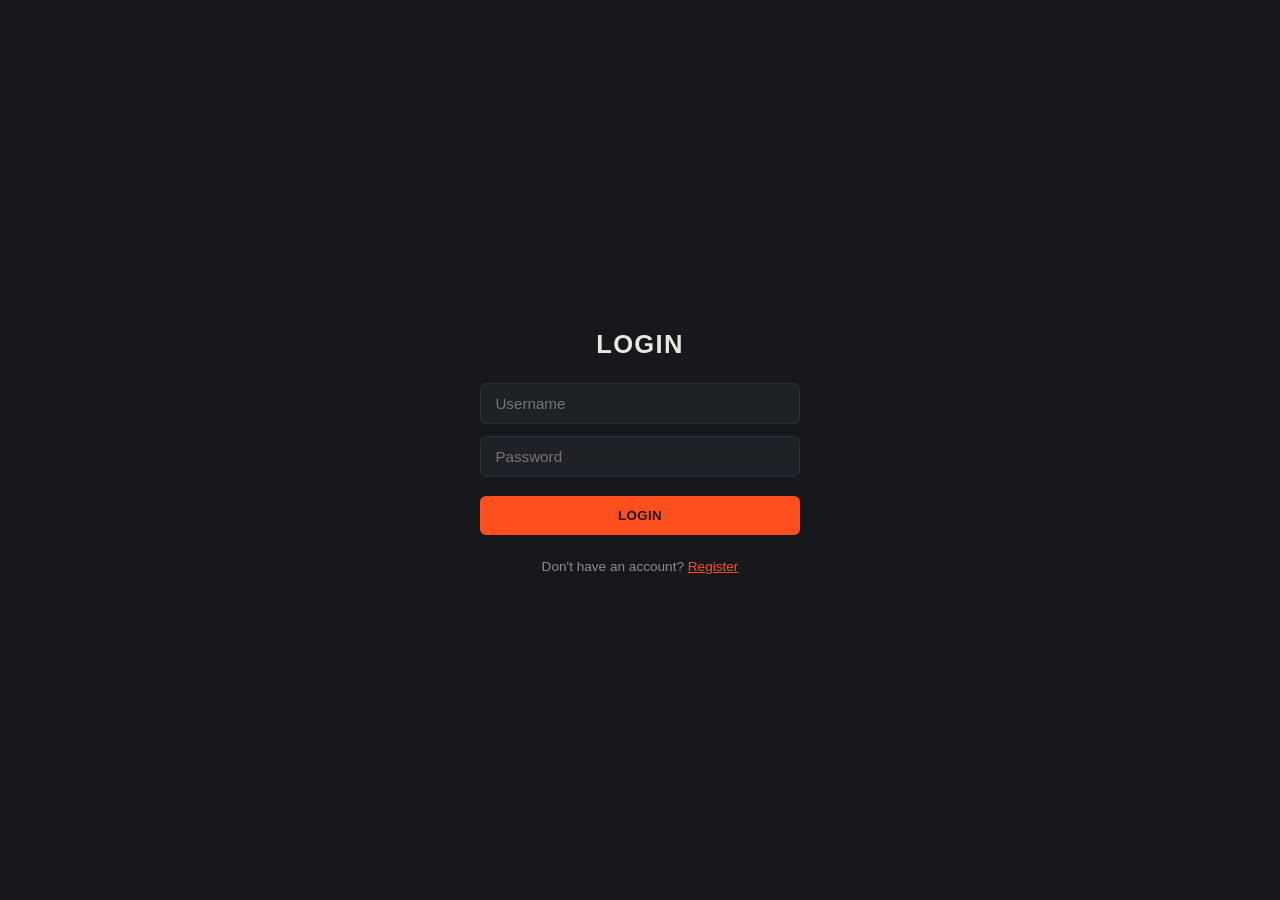
<file: frontend/index.html>
<!DOCTYPE html>
<html>
<head>
    <title>LiftLog AI</title>
    <link rel="stylesheet" href="style.css">
</head>
<body class="app-page">
    <header class="app-header">
        <h1>LiftLog AI</h1>
        <button id="logout-btn" class="logout-button">Logout</button>
    </header>

    <section class="split-strip">
        <div id="splits-list" class="splits-list"></div>
        <form id="split-form" class="split-form">
            <input type="text" id="split-name" class="form-input" placeholder="e.g. Push Day" required>
            <button type="submit" class="form-button">Add Split</button>
        </form>
    </section>

    <main class="main-content">
        <section class="entry-section">
            <h2>Log a Workout</h2>
            <form id="entry-form" class="entry-form">
                <label for="exercise">Exercise</label>
                <input type="text" id="exercise" class="form-input" required>

                <label for="weight">Weight (kg)</label>
                <input type="number" id="weight" class="form-input" step="0.5" required>

                <label for="reps">Reps</label>
                <input type="number" id="reps" class="form-input" required>

                <label for="sets">Sets</label>
                <input type="number" id="sets" class="form-input" required>

                <button type="submit" class="form-button">Add Entry</button>
            </form>
        </section>

        <section class="history-section">
            <h2>History</h2>
            <div id="entries-list" class="entries-list"></div>
        </section>
    </main>

    <button id="open-suggestion-btn" class="suggestion-trigger">Get Suggestion</button>

    <div id="suggestion-modal-overlay" class="modal-overlay hidden">
        <div id="suggestion-modal" class="modal">
            <button id="close-suggestion-btn" class="modal-close">&times;</button>
            <h2>Get Suggestion</h2>
            <form id="suggestion-form" class="suggestion-form">
                <label for="suggestion-exercise">Exercise name</label>
                <input type="text" id="suggestion-exercise" class="form-input" required>
                <button type="submit" class="form-button">Get Suggestion</button>
            </form>
            <div id="suggestion-result" class="suggestion-result"></div>
        </div>
    </div>
    <div id="split-modal-overlay" class="modal-overlay hidden">
    <div id="split-modal" class="modal">
        <button id="close-split-modal-btn" class="modal-close">&times;</button>
        <h2 id="split-modal-title">Split</h2>
        <textarea id="split-content-textarea" class="split-textarea"></textarea>
        <button id="save-split-btn" class="form-button">Save</button>
    </div>
</div>

    <script src="app.js"></script>
</body>
</html>
</file>
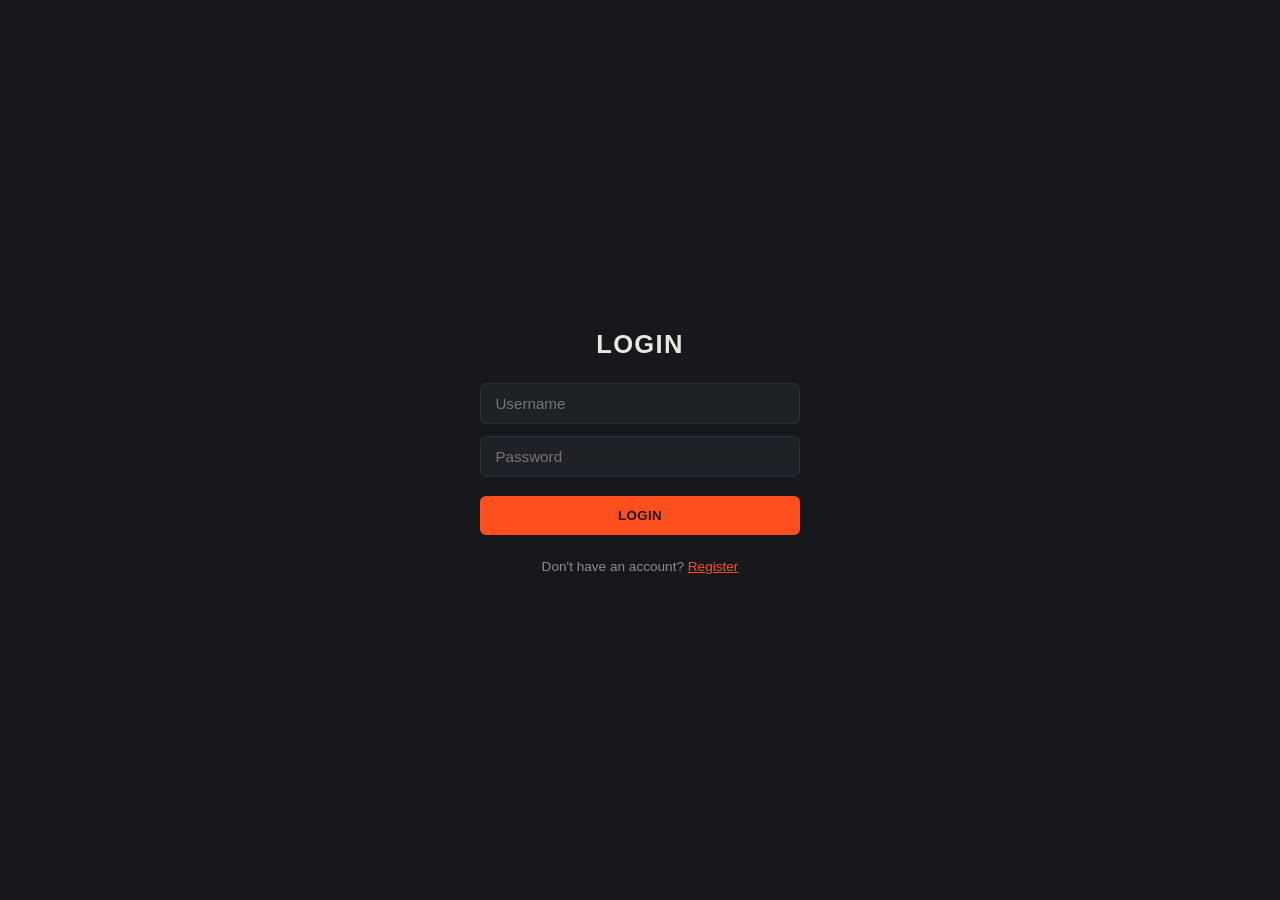
<file: frontend/login.html>
<!DOCTYPE html>
<html>
<head>
    <title>Login - LiftLog</title>
    <link rel="stylesheet" href="style.css">
</head>
<body>
    <h1>Login</h1>
    <form id="login-form" class="auth-form">
        <input type="text" id="username" class="form-input" placeholder="Username" required>
        <input type="password" id="password" class="form-input" placeholder="Password" required>
        <button type="submit" class="form-button">Login</button>
    </form>
    <p>Don't have an account? <a href="register.html">Register</a></p>
    <script src="app.js"></script>
</body>
</html>
</file>
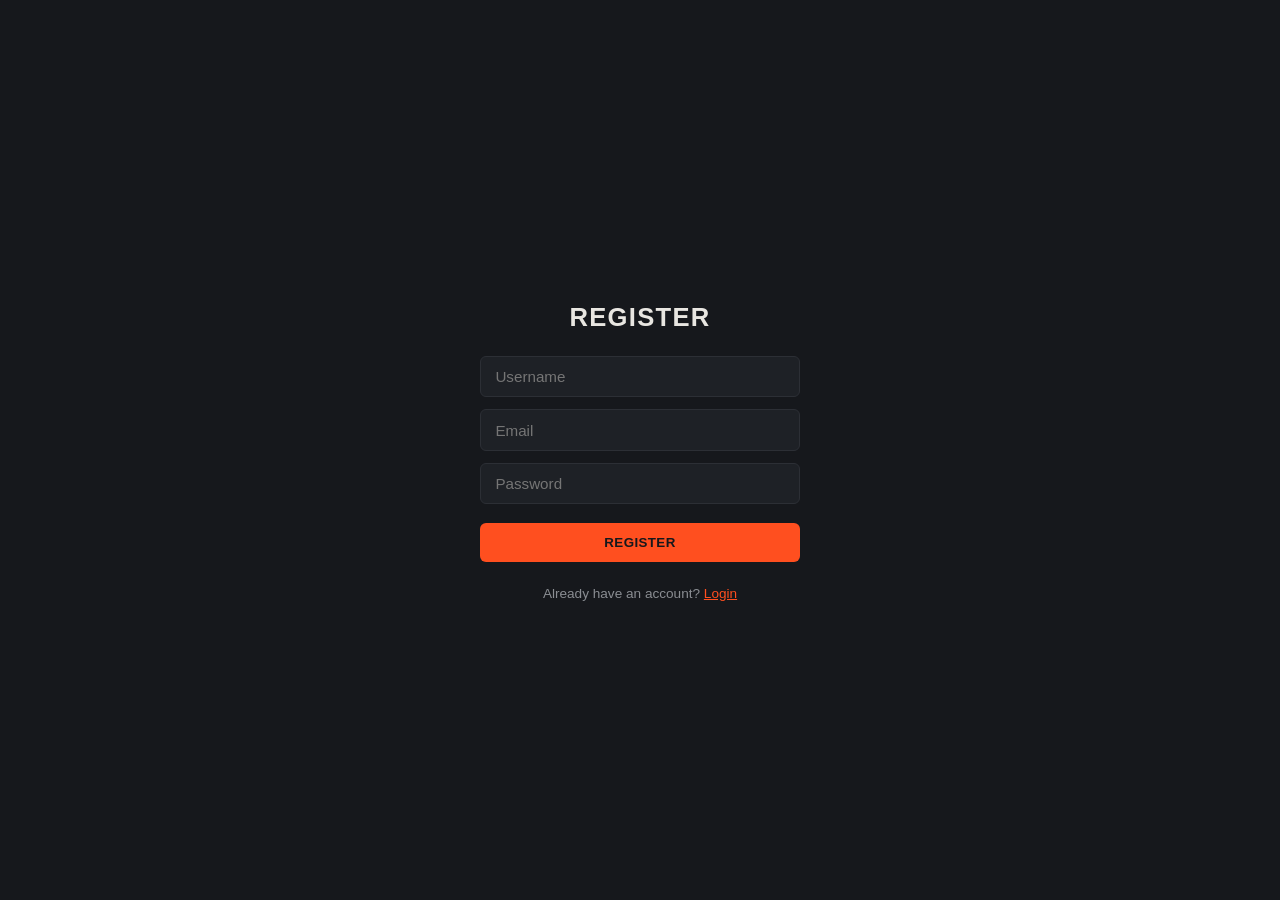
<file: frontend/register.html>
<!DOCTYPE html>
<html>
<head>
    <title>Register - LiftLog</title>
    <link rel="stylesheet" href="style.css">
</head>
<body>
    <h1>Register</h1>
    <form id="register-form" class="auth-form">
        <input type="text" id="username" class="form-input" placeholder="Username" required>
        <input type="email" id="email" class="form-input" placeholder="Email" required>
        <input type="password" id="password" class="form-input" placeholder="Password" required>
        <button type="submit" class="form-button">Register</button>
    </form>
    <p>Already have an account? <a href="login.html">Login</a></p>
    <script src="app.js"></script>
</body>
</html>
</file>
<file: frontend/style.css>
* {
  box-sizing: border-box;
}

body {
  margin: 0;
  min-height: 100vh;
  display: flex;
  flex-direction: column;
  align-items: center;
  justify-content: center;
  background: #16181c;
  color: #e8e6e1;
  font-family: 'Inter', sans-serif;
}

h1 {
  font-family: 'Oswald', sans-serif;
  text-transform: uppercase;
  letter-spacing: 0.05em;
  font-size: 1.6rem;
  margin-bottom: 1.5rem;
}

.auth-form {
  display: flex;
  flex-direction: column;
  gap: 0.75rem;
  width: 100%;
  max-width: 320px;
}

.form-input {
  background: #1e2126;
  border: 1px solid #2c2f35;
  color: #e8e6e1;
  padding: 0.7rem 0.9rem;
  border-radius: 6px;
  font-size: 0.95rem;
}

.form-input:focus {
  outline: none;
  border-color: #ff4f1f;
}

.form-button {
  background: #ff4f1f;
  color: #16181c;
  border: none;
  font-weight: 600;
  text-transform: uppercase;
  letter-spacing: 0.03em;
  padding: 0.75rem;
  border-radius: 6px;
  cursor: pointer;
  margin-top: 0.4rem;
}

.form-button:hover {
  background: #ff6a3d;
}

p {
  margin-top: 1.5rem;
  font-size: 0.85rem;
  color: #8a8d92;
}

a {
  color: #ff4f1f;
}

body.app-page {
  display: block;
  align-items: normal;
  justify-content: normal;
  min-height: 100vh;
}

.app-header {
  display: flex;
  align-items: center;
  justify-content: space-between;
  padding: 1rem 1.5rem;
  border-bottom: 1px solid #2c2f35;
  position: sticky;
  top: 0;
  background: #16181c;
  z-index: 10;
}

.app-header h1 {
  margin-bottom: 0;
  font-size: 1.3rem;
}

.logout-button {
  background: transparent;
  border: 1px solid #2c2f35;
  color: #8a8d92;
  padding: 0.5rem 0.9rem;
  border-radius: 6px;
  font-size: 0.8rem;
  text-transform: uppercase;
  letter-spacing: 0.03em;
  cursor: pointer;
}

.logout-button:hover {
  border-color: #ff4f1f;
  color: #ff4f1f;
}

.split-strip {
  display: flex;
  align-items: center;
  gap: 0.75rem;
  padding: 0.9rem 1.5rem;
  border-bottom: 1px solid #2c2f35;
  overflow-x: auto;
}

.splits-list {
  display: flex;
  gap: 0.5rem;
  flex: 1;
  overflow-x: auto;
}

.split-item {
  display: flex;
  align-items: center;
  gap: 0.5rem;
  background: #1e2126;
  border-left: 3px solid #ff4f1f;
  padding: 0.4rem 0.7rem;
  border-radius: 4px;
  font-size: 0.85rem;
  white-space: nowrap;
}

.delete-split-btn {
  background: none;
  border: none;
  color: #8a8d92;
  cursor: pointer;
  font-size: 0.75rem;
  padding: 0;
}

.delete-split-btn:hover {
  color: #ff4f1f;
}

.split-form {
  display: flex;
  align-items: center;
  gap: 0.5rem;
  flex-shrink: 0;
}

.split-form .form-input {
  padding: 0.5rem 0.7rem;
  font-size: 0.85rem;
  width: 140px;
}

.split-form .form-button {
  padding: 0.5rem 0.8rem;
  font-size: 0.75rem;
  margin-top: 0;
  white-space: nowrap;
}

.main-content {
  display: grid;
  grid-template-columns: 1fr 1fr;
  gap: 1.5rem;
  padding: 1.5rem;
  max-width: 1000px;
  margin: 0 auto;
}

.entry-section,
.history-section {
  background: #1e2126;
  border: 1px solid #2c2f35;
  border-radius: 8px;
  padding: 1.25rem;
  height: 420px;
}

.entry-section h2,
.history-section h2 {
  font-family: 'Oswald', sans-serif;
  text-transform: uppercase;
  letter-spacing: 0.04em;
  font-size: 1rem;
  color: #8a8d92;
  margin: 0 0 1rem;
}

.entry-form {
  display: flex;
  flex-direction: column;
  gap: 0.6rem;
}

.entry-form label {
  font-size: 0.75rem;
  color: #8a8d92;
  text-transform: uppercase;
  letter-spacing: 0.03em;
  margin-bottom: -0.3rem;
}

.entries-list {
  display: flex;
  flex-direction: column;
  gap: 0.5rem;
  height: 420px;
  overflow-y: auto;
  min-height: 0;
}

.entry-item {
  display: flex;
  align-items: center;
  justify-content: space-between;
  background: #16181c;
  border: 1px solid #2c2f35;
  border-radius: 6px;
  padding: 0.6rem 0.8rem;
  font-family: 'SF Mono', Consolas, monospace;
  font-size: 0.85rem;
}

.delete-btn {
  background: none;
  border: none;
  color: #8a8d92;
  cursor: pointer;
  font-family: 'Inter', sans-serif;
  font-size: 0.75rem;
  text-transform: uppercase;
}

.delete-btn:hover {
  color: #ff4f1f;
}

.suggestion-trigger {
  position: fixed;
  bottom: 1.5rem;
  right: 1.5rem;
  background: #ff4f1f;
  color: #16181c;
  border: none;
  font-weight: 600;
  text-transform: uppercase;
  letter-spacing: 0.03em;
  font-size: 0.8rem;
  padding: 0.8rem 1.2rem;
  border-radius: 999px;
  cursor: pointer;
  box-shadow: 0 4px 14px rgba(255, 79, 31, 0.35);
}

.suggestion-trigger:hover {
  background: #ff6a3d;
}

.modal-overlay {
  position: fixed;
  inset: 0;
  background: rgba(0, 0, 0, 0.6);
  display: flex;
  align-items: center;
  justify-content: center;
  z-index: 100;
}

.modal-overlay.hidden {
  display: none;
}

.modal {
  background: #1e2126;
  border: 1px solid #2c2f35;
  border-radius: 8px;
  padding: 1.5rem;
  width: 100%;
  max-width: 360px;
  position: relative;
}

.modal h2 {
  font-family: 'Oswald', sans-serif;
  text-transform: uppercase;
  letter-spacing: 0.04em;
  font-size: 1.1rem;
  margin: 0 0 1rem;
}

.modal-close {
  position: absolute;
  top: 0.75rem;
  right: 0.9rem;
  background: none;
  border: none;
  color: #8a8d92;
  font-size: 1.3rem;
  line-height: 1;
  cursor: pointer;
}

.modal-close:hover {
  color: #ff4f1f;
}

.suggestion-form {
  display: flex;
  flex-direction: column;
  gap: 0.6rem;
}

.suggestion-result {
  margin-top: 1rem;
  font-family: 'SF Mono', Consolas, monospace;
  font-size: 0.9rem;
  color: #e8e6e1;
}

@media (max-width: 720px) {
  .main-content {
    grid-template-columns: 1fr;
  }
}

.history-section {
  display: flex;
  flex-direction: column;
  min-height: 0;
}

.entries-list::-webkit-scrollbar {
  width: 8px;
}

.entries-list::-webkit-scrollbar-track {
  background: #16181c;
  border-radius: 8px;
}

.entries-list::-webkit-scrollbar-thumb {
  background: #2c2f35;
  border-radius: 8px;
}

.entries-list::-webkit-scrollbar-thumb:hover {
  background: #ff4f1f;
}

.split-name-link {
    cursor: pointer;
}
.split-name-link:hover {
    color: #ff4f1f;
}
.split-textarea {
    width: 100%;
    min-height: 300px;
    background: #16181c;
    border: 1px solid #2c2f35;
    color: #e8e6e1;
    padding: 0.8rem;
    border-radius: 6px;
    font-family: 'SF Mono', Consolas, monospace;
    font-size: 0.85rem;
    resize: vertical;
    margin-bottom: 0.8rem;
}
</file>
